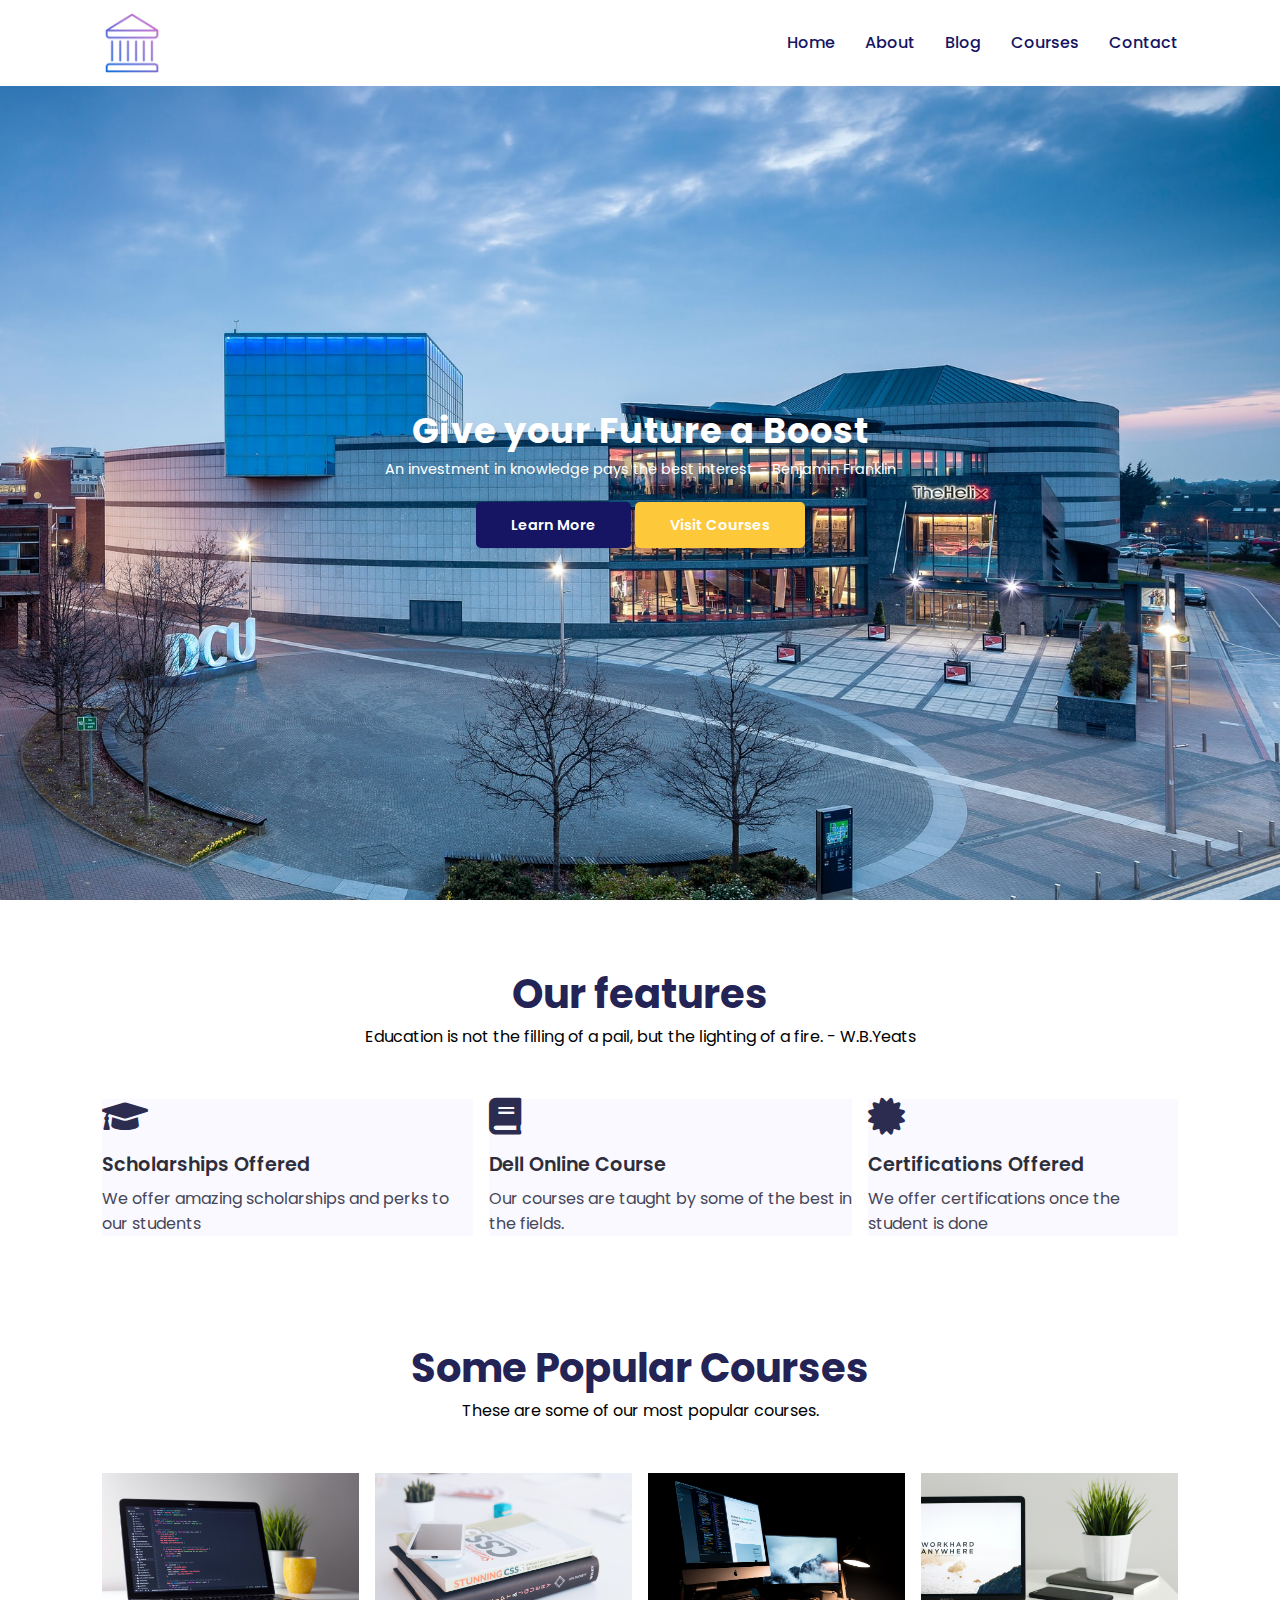
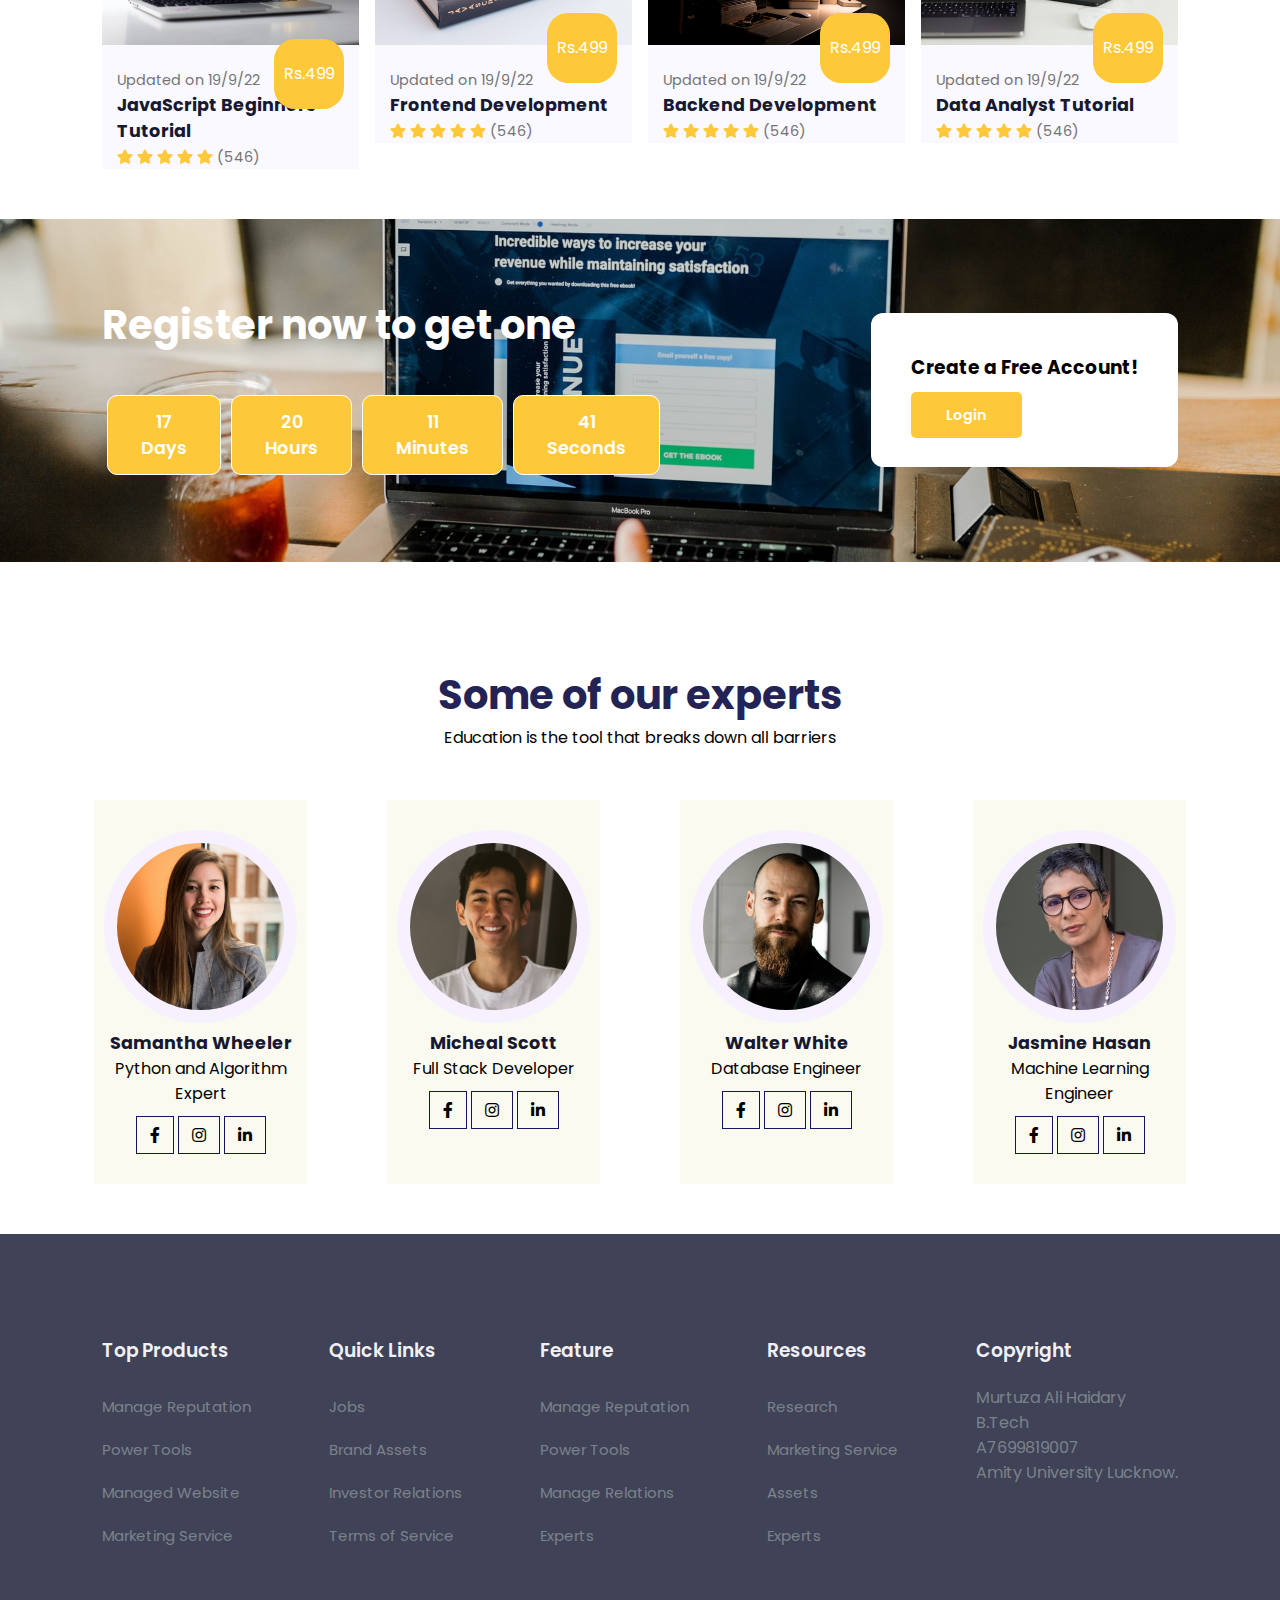
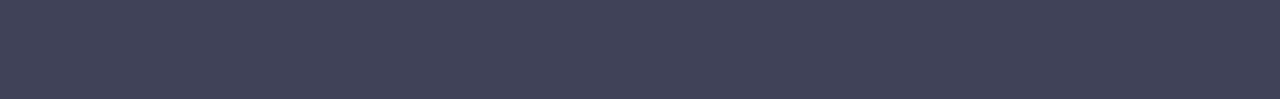
<file: index.html>
<!DOCTYPE html>
<html lang="en">

<head>
    <meta charset="UTF-8">
    <meta http-equiv="X-UA-Compatible" content="IE=edge">
    <meta name="viewport" content="width=device-width, initial-scale=1.0">
    <title>Minor Project</title>

    <link rel="stylesheet" href="https://use.fontawesome.com/releases/v5.15.4/css/all.css" />

    <link rel="stylesheet" href="style.css">
</head>

<body>

    <!-- navbar -->
    <nav>
        <img src="images/museum.png" alt="">
        <div class="navigation">
            <ul>
                <li><a href="#">Home</a></li>
                <li><a href="#">About</a></li>
                <li><a href="#">Blog</a></li>
                <li><a href="#">Courses</a></li>
                <li><a href="#">Contact</a></li>
            </ul>
        </div>
    </nav>

    <!-- home -->
    <section id="home">
        <h2>Give your Future a Boost</h2>
        <p>An investment in knowledge pays the best interest. - Benjamin Franklin</p>
        <div class="btn">
            <a class="blue" href="#">Learn More</a>
            <a class="yellow" href="#">Visit Courses</a>
        </div>
    </section>

    
    <!-- features -->
    <section id="features">
        <h1>Our features</h1>
        <p>Education is not the filling of a pail, but the lighting of a fire. - W.B.Yeats</p>
        <div class="fea-base">
            <div class="fea-box">
                <!-- <span class="icon">🎓</span> -->
                <i class="fas fa-graduation-cap"></i>
                <h3>Scholarships Offered</h3>
                <p>We offer amazing scholarships and perks to our students</p>
            </div>
            <div class="fea-box">
                <i class="fas fa-book"></i>
                <h3>Dell Online Course</h3>
                <p>Our courses are taught by some of the best in the fields.</p>
            </div>
            <div class="fea-box">
                <i class="fas fa-certificate"></i>
                <h3>Certifications Offered</h3>
                <p>We offer certifications once the student is done</p>
            </div>
        </div>
    </section>
    

    
    <!-- Course -->
    <section id="course">
        <h1>Some Popular Courses</h1>
        <p>These are some of our most popular courses.</p>
        <div class="course-box">
            <div class="courses">
                <img src="images/c1.jpg" alt="">
                <div class="details">
                    <span>Updated on 19/9/22</span>
                    <h6>JavaScript Beginners Tutorial</h6>
                    <div class="star">
                        <i class="fas fa-star"></i>
                        <i class="fas fa-star"></i>
                        <i class="fas fa-star"></i>
                        <i class="fas fa-star"></i>
                        <i class="fas fa-star"></i>
                        <span>(546)</span>
                    </div>
                </div>
                <div class="cost">
                    Rs.499
                </div>
            </div>
            <div class="courses">
                <img src="images/c2.jpg" alt="">
                <div class="details">
                    <span>Updated on 19/9/22</span>
                    <h6>Frontend Development</h6>
                    <div class="star">
                        <i class="fas fa-star"></i>
                        <i class="fas fa-star"></i>
                        <i class="fas fa-star"></i>
                        <i class="fas fa-star"></i>
                        <i class="fas fa-star"></i>
                        <span>(546)</span>
                    </div>
                </div>
                <div class="cost">
                    Rs.499
                </div>
            </div>
            <div class="courses">
                <img src="images/c5.jpg" alt="">
                <div class="details">
                    <span>Updated on 19/9/22</span>
                    <h6>Backend Development</h6>
                    <div class="star">
                        <i class="fas fa-star"></i>
                        <i class="fas fa-star"></i>
                        <i class="fas fa-star"></i>
                        <i class="fas fa-star"></i>
                        <i class="fas fa-star"></i>
                        <span>(546)</span>
                    </div>
                </div>
                <div class="cost">
                    Rs.499
                </div>
            </div>
            <div class="courses">
                <img src="images/c4.jpg" alt="">
                <div class="details">
                    <span>Updated on 19/9/22</span>
                    <h6>Data Analyst Tutorial</h6>
                    <div class="star">
                        <i class="fas fa-star"></i>
                        <i class="fas fa-star"></i>
                        <i class="fas fa-star"></i>
                        <i class="fas fa-star"></i>
                        <i class="fas fa-star"></i>
                        <span>(546)</span>
                    </div>
                </div>
                <div class="cost">
                    Rs.499
                </div>
            </div>
        </div>
    </section>

    <!-- registration -->

    <section id="registration">
        <div class="reminder">
            <!-- <p>Get more than 100 courses for free!</p> -->
            <h1>Register now to get one</h1>
            <div class="time">
                <div class="date">
                    17 <br> Days
                </div>
                <div class="date">
                    20 <br> Hours
                </div>
                <div class="date">
                    11 <br> Minutes
                </div>
                <div class="date">
                    41 <br> Seconds
                </div>
            </div>
        </div>

        <div class="form">
            <h3>Create a Free Account!</h3>
            <!-- <input type="text" placeholder="Name" name="" id="">
            <input type="text" placeholder="Email" name="" id="">
            <input type="text" placeholder="Phone" name="" id=""> -->
            <div class="btn">
                <a class="yellow" href="index2.html">Login</a>
            </div>
        </div>
    </section>


    <!-- profiles -->


    <section id="experts">
        <h1>Some of our experts</h1>
        <p>Education is the tool that breaks down all barriers</p>
        <div class="expert-box">
            <div class="profile">
                <img src="images/pro1.webp" alt="">
                <h6>Samantha Wheeler</h6>
                <p>Python and Algorithm Expert</p>
                <div class="pro-links">
                    <i class="fab fa-facebook-f"></i>
                    <i class="fab fa-instagram"></i>
                    <i class="fab fa-linkedin-in"></i>
                </div>
            </div>
            <div class="profile">
                <img src="images/pro2.webp" alt="">
                <h6>Micheal Scott</h6>
                <p>Full Stack Developer</p>
                <div class="pro-links">
                    <i class="fab fa-facebook-f"></i>
                    <i class="fab fa-instagram"></i>
                    <i class="fab fa-linkedin-in"></i>
                </div>
            </div>
            <div class="profile">
                <img src="images/pro3.webp" alt="">
                <h6>Walter White</h6>
                <p>Database Engineer</p>
                <div class="pro-links">
                    <i class="fab fa-facebook-f"></i>
                    <i class="fab fa-instagram"></i>
                    <i class="fab fa-linkedin-in"></i>
                </div>
            </div>
            <div class="profile">
                <img src="images/pro4.webp" alt="">
                <h6>Jasmine Hasan</h6>
                <p>Machine Learning Engineer</p>
                <div class="pro-links">
                    <i class="fab fa-facebook-f"></i>
                    <i class="fab fa-instagram"></i>
                    <i class="fab fa-linkedin-in"></i>
                </div>
            </div>
        </div>
    </section>

    <!-- Footer -->

    <footer>
        <div class="footer-col">
            <h3>Top Products</h3>
            <li>Manage Reputation</li>
            <li>Power Tools</li>
            <li>Managed Website</li>
            <li>Marketing Service</li>
        </div>
        <div class="footer-col">
            <h3>Quick Links</h3>
            <li>Jobs</li>
            <li>Brand Assets</li>
            <li>Investor Relations</li>
            <li>Terms of Service</li>
        </div>
        <div class="footer-col">
            <h3>Feature</h3>
            <li>Manage Reputation</li>
            <li>Power Tools</li>
            <li>Manage Relations</li>
            <li>Experts</li>
        </div>
        <div class="footer-col">
            <h3>Resources</h3>
            <li>Research</li>
            <li>Marketing Service</li>
            <li>Assets</li>
            <li>Experts</li>
        </div>

        <!-- <div class="footer-col">
            <h3>Newsletter</h3>
            <p>We are trusted by huge brands, promo offers are sent monthly.</p>
            <div class="subscribe">
                <input type="text" placeholder="Email">
                <a class="yellow" href="#">SUBSCRIBE NOW!</a>
            </div>
        </div> -->


        <div class="copyright">
            <h3>Copyright</h3>
            <p> Murtuza Ali Haidary<br>
                B.Tech<br>
                A7699819007<br>
                Amity University Lucknow.
            </p>
        </div>
    </footer>


</body>

</html>
</file>
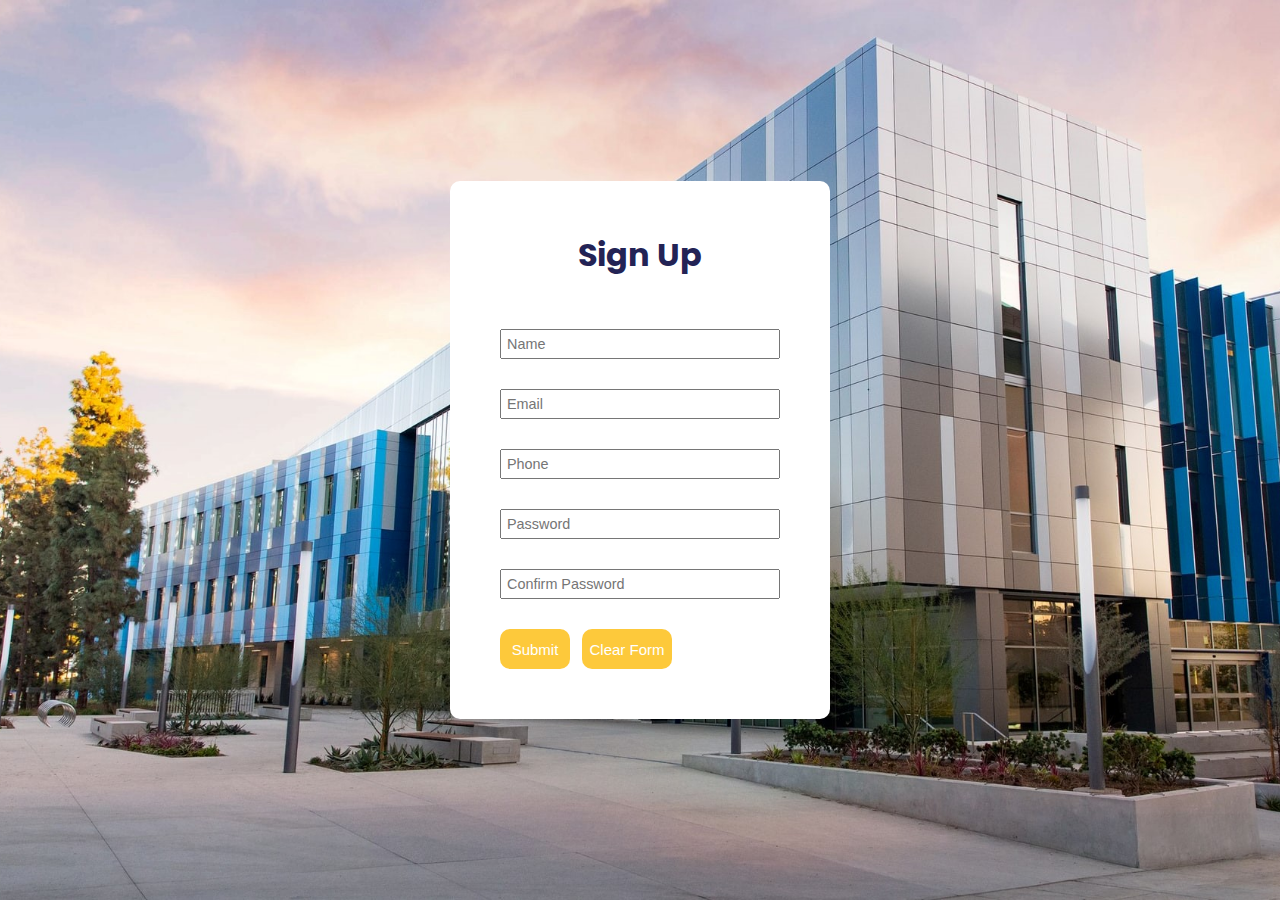
<file: index2.html>
<!DOCTYPE html>
<html lang="en">

<head>
    <meta charset="UTF-8">
    <meta name="viewport" content="width=device-width, initial-scale=1.0">
    <meta http-equiv="X-UA-Compatible" content="ie=edge">
    <title>JavaScript Form Validation</title>
    <link rel="stylesheet" href="style2.css">
    <link rel="stylesheet" href="https://use.fontawesome.com/releases/v5.15.4/css/all.css" />


</head>

<body>
    <div class="pri_container">
        <div class="sub_container">
        <h1>Sign Up</h1><br>
        <form class="form_class" aciton="" name="myForm" onsubmit="return validateForm()" method="post">
            <div class="formdesign" id="name">
                <br><input placeholder="Name" type="text" name="fname" required><br><b><span class="formerror"> </span></b>
            </div>

            <div class="formdesign" id="email">
                <br><input placeholder="Email" type="email" name="femail" required><br><b><span class="formerror"> </span></b>
            </div>

            <div class="formdesign" id="phone">
                <br><input placeholder="Phone" type="phone" name="fphone" required><br><b><span class="formerror"> </span></b>
            </div>

            <div class="formdesign" id="pass">
                <br><input placeholder="Password" type="password" name="fpass" required><br><b><span class="formerror"> </span> </b>
            </div>

            <div class="formdesign" id="cpass">
                <br><input placeholder="Confirm Password" type="password" name="fcpass" required><br>
                <b><span class="formerror"> </span> </b>
            </div>

            <br><input class="but1" type="submit" value="Submit">
            <input class="but2" type="submit" value="Clear Form">

        </form>
    </div>
    </div>
</body>

<script src="index2.js"></script>

</html>
</file>
<file: style.css>
@import url('https://fonts.googleapis.com/css2?family=Poppins&display=swap');

* {
    margin: 0;
    padding: 0;
    box-sizing: border-box;
}


body {
    font-family: 'Poppins', sans-serif;

}

/* global tags */

h1 {
    font-size: 2.5rem;
    font-weight: 700;
    color: rgb(35, 35, 85);
}

span {
    font-size: 0.9rem;
    color: #757373;
}

h6 {
    font-size: 1.1rem;
    color: rgb(24, 24, 49);
}

/* nav */

nav {
    position: fixed;
    width: 100%;
    background-color: #fff;
    display: flex;
    flex-direction: row;
    justify-content: space-between;
    align-items: center;
    padding: 1vw 8vw;
    /* box-shadow: 2px 2px 10px rgb(0, 0, 0, 0.15);        (x, y, rad, ) */
}

nav img {
    width: 60px;
    cursor: pointer;
}

nav .navigation ul {
    display: flex;
    justify-content: flex-end;
    align-items: center;
}

nav .navigation ul li {
    list-style: none;
    margin-left: 30px;
}

nav .navigation ul li a {
    text-decoration: none;
    color: rgb(21, 21, 100);
    font-size: 16px;
    font-weight: 500;
}

nav .navigation ul li a:hover {
    color: #FDC93B;
    transition: 0.3s ease;
}

/* home */

#home {
    background-image: url("images/back2.jpg");
    width: 100%;
    height: 100vh;
    background-size: cover;
    background-position: center;
    display: flex;
    flex-direction: column;
    justify-content: center;
    align-items: center;
    text-align: center;
    padding-top: 40px;
}

#home h2 {
    color: #fff;
    font-size: 2.2rem;
    letter-spacing: 1px;   
}

#home h2:hover {
    color: #FDC93B;
    font-size: 2.2rem;
    letter-spacing: 1px; 
    transition: 0.3s ease;  
}

#home p {
    width: 50%;
    color: #fff;
    font-size: 0.9rem;
    line-height: 25px; 
}

#home p:hover {
    width: 50%;
    color: #FDC93B;
    font-size: 0.9rem;
    line-height: 25px; 
    transition: 0.3s ease;
}

#home a {
    text-decoration: none;
    font-size: 0.9rem;
    padding: 13px 35px;
    background-color: #fff;
    font-weight: 600;
    border-radius: 5px;
}

#home .btn {
    margin-top: 30px;
}

#home a.blue {
    color: #fff;
    background-color: rgb(21, 21, 100);
    transition: 0.3s ease;
}

#home a.blue:hover {
    color: rgb(21, 21, 100);
    background-color: #fff;
}

#home a.yellow {
    color: #fff;
    background-color: #FDC93B; 
    transition: 0.3s ease;
}

#home a.yellow:hover {
    color: rgb(21, 21, 100);
    background-color: #fff; 
}

/* feature */

#features {
    padding: 5vw 8vw 0 8vw;
    text-align: center;
}

/* #features .fea-base {
    display: grid;
    grid-template-columns: repeat(auto-fit, minimax(320px, 1fr));
    grid-gap: 1rem;
    margin-top: 50px;
} */

#features .fea-box {
    background-color: #F9F9FF;
    text-align: start;
}

#features .fea-box i {
    font-size: 2.3rem;
    color: rgb(44, 44, 80);
}

#features .fea-box h3 {
    font-size: 1.2rem;
    font-weight: 600;
    color: rgb(46, 46, 59);
    padding: 13px 0 7px 0; 
    /* text-align: center; */
}

#features .fea-box p {
    font-size: 1rem;
    font-weight: 400;
    color: rgb(70, 70, 87);
}

#features .fea-base {
    display: flex;
    grid-template-columns: repeat(auto-fit, minimax(320px, 1fr));
    grid-gap: 1rem;
    margin-top: 50px;
    justify-content: center;
}


/* course */

#course {
    padding: 8vw 8vw 0 8vw;
    text-align: center;
    padding-bottom: 50px;
}

#course .courses {
    text-align: start;
    background-color: #F9F9FF;
    height: 100%;
    position: relative;
}

#course .courses img {
    width: 100%;
    height: 60%;
    background-size: cover;
    background-position: center;
}

#course .course-box {
    display: flex;
    grid-template-columns: repeat(auto-fit, minimax(320px, 1fr));
    grid-gap: 1rem;
    margin-top: 50px;
}

#course .courses .details {
    padding: 15px 15px 0 15px;
}

#course .courses .details i {
    color: #FDC93B;
    font-size: 0.9rem;
}

#course .courses .cost {
    /* background-color: rgb(74, 74, 136); */
    background-color: #FDC93B;
    color: #fff;
    line-height: 70px;
    width: 70px;
    height: 70px;
    text-align: center;
    border-radius: 30%;
    position: absolute;
    right: 15px;
    bottom: 60px;
    transition: 0.3s ease;
}

#course .courses .cost:hover {
    background-color: #fff;
    color: #FDC93B;
    line-height: 70px;
    width: 70px;
    height: 70px;
    text-align: center;
    border-radius: 30%;
    position: absolute;
    right: 15px;
    bottom: 60px;
}


/* registration */

#registration {
    padding: 6vw 8vw 6vw 8vw;
    background-image: url(images/signup.jpg);
    width: 100%;
    height: 100%;
    background-size: cover;
    background-position: center;
    display: flex;
    justify-content: space-between;
    align-items: center;
}

#registration .reminder {
    color: #fff;
}

#registration .reminder h1 {
    color: #fff;
}

#registration .reminder .time {
    display: flex;
    margin-top: 40px;
}

#registration .reminder .time .date {
    text-align: center;
    padding: 13px 33px;
    /* backdrop-filter: blur(4px); */
    border-radius: 10px;
    margin: 0 5px 10px 5px;
    border: 1px solid white;
    font-size: 1.1rem;
    font-weight: 600;
    background-color: #FDC93B;
}

#registration .form {
    background-color: white;
    border-radius: 12px;
    display: flex;
    flex-direction: column;
    padding: 40px;
}

#registration .form input {
    margin: 15px 0;
    padding: 15px 10px;
    border: 1px solid rgb(84, 40, 241);
    outline: none;
}

#registration .form input ::placeholder {
    color: #413c3c;
    font-weight: 500;
    font-size: 0.9rem;
    
}

#registration a.yellow {
    text-decoration: none;
    font-size: 0.9rem;
    padding: 13px 35px;
    background-color: #fff;
    font-weight: 600;
    border-radius: 5px;
    color: #fff;
    background-color: #FDC93B; 
    transition: 0.3s ease;
}

#registration a.yellow:hover {
    color: rgb(21, 21, 100);
    background-color: #fff; 
}

#registration .form .btn {
    margin-top: 20px;
}


/* experts */

#experts {
    padding: 8vw 8vw 0 8vw;
    text-align: center;
}

#experts .expert-box {
    display: flex;
    justify-content: center;
    grid-template-columns: repeat(auto-fit, minimax(250px, 1fr));
    grid-gap: 5rem;
    margin-top: 50px;
}

#experts .expert-box .profile {
    background-color: #fafaf1;
    padding: 30px 10px;
}

.pro-links {
    margin-top: 10px;
}

.pro-links i {
    padding: 10px 13px;
    border: 1px solid rgb(21, 21, 100);
    cursor: pointer;
}

.pro-links i:hover {
    background-color: rgb(21, 21, 100);
    color: #fff;
    border: 1px solid rgb(21, 21, 100);
    cursor: pointer;
    transition: 0.3s ease;
}


/* Footer */


footer {
    margin-top: 50px;
    padding-top: 5vh;
    padding: 8vw;
    /* background-color: #101C32; */
    background-color: #404258;
    display: flex;
    justify-content: space-between;
    align-items: flex-start;
    flex-wrap: wrap;
}

footer .footer-col {
    padding-bottom: 40px;
}

footer h3 {
    color: rgb(241, 240, 245);
    font-weight: 600;
    padding-bottom: 20px;
}

footer li {
    list-style: none;
    color: #7b838a;
    padding: 10px 0;
    font-size: 15px;
    cursor: pointer;
}

footer li:hover {
    color: rgb(241, 240, 245);
    transition: 0.3s ease;
}

footer p {
    color: #7b838a;
}

footer .subscribe {
    margin-top: 20px;
}

footer input {
    width: 220px;
    padding: 15px 12px;
    background-color: #334F6C;
    border: none;
    outline: none;
    color: #fff;
}

footer .subscribe a {
    text-decoration: none;
    font-size: 0.9rem;
    padding: 12px 15px;
    background-color: #fff;
    font-weight: 600;
}

footer .subscribe a.yellow {
    color: #2c2c2c;
    background-color: #FDC93B;
    transition: 0.3s ease;
}

footer .subscribe a.yellow:hover {
    color: rgb(21, 21, 100);
    background-color: #fff;
}

/* span */

.copyright p:hover {
    color: #fff;
    transition: 0.3s ease;
    border: 1px;
    border-style: groove;
}

/* .copyright p {
    border: 1px;
    border-style: groove;
} */
</file>
<file: style2.css>
@import url('https://fonts.googleapis.com/css2?family=Poppins&display=swap');

* {
    margin: 0;
    padding: 0;
    box-sizing: border-box;
}

body {
    font-family: 'Poppins', sans-serif;
}

.pri_container {
    width: 100%;
    height: 100vh;
    background-image: url(images/back.jpg);
    background-size: cover;
    background-position: center;
    display: flex;
    flex-direction: column;
    align-items: center;
    justify-content: center;
}

.pri_container .sub_container {
    display: flex;
    flex-direction: column;
    align-items: center;
    justify-content: center;
    border-radius: 10px;
    background-color: #fff;
    padding: 50px;
}

.pri_container .sub_container h1 {
    color: rgb(35, 35, 85);
}

.pri_container .sub_container h1:hover {
    color: #FDC93B;
    transition: 0.3s ease;
}

.pri_container .sub_container .formdesign input {
    width: 280px;
    height: 30px;
    padding-left: 5px;
    font-size: 0.9rem;
    padding-top: 0;
}

.pri_container .sub_container .formdesign {
    padding: 0 0 5px 0;
}

.pri_container .sub_container .form_class .but1 {
    width: 70px;
    height: 40px;
    font-size: 15px;
    border-radius: 10px;
    border-color: #FDC93B;
    background-color: #FDC93B;
    color: #fff;
    margin-right: 8px;
    border-style: none;
}

.pri_container .sub_container .form_class .but1:hover {
    width: 70px;
    height: 40px;
    font-size: 15px;
    border-radius: 10px;
    border-color: #fff;
    background-color: #fff;
    color: #FDC93B;
    margin-right: 8px;
    border-style: none;
}

.pri_container .sub_container .form_class .but2 {
    width: 90px;
    height: 40px;
    font-size: 15px;
    border-radius: 10px;
    border-color: #FDC93B;
    background-color: #FDC93B;
    color: #fff;
    border-style: none;
}

.pri_container .sub_container .form_class .but2:hover {
    width: 90px;
    height: 40px;
    font-size: 15px;
    border-radius: 10px;
    border-color: #fff;
    background-color: #fff;
    color: #FDC93B;
    border-style: none;
}

.pri_container .sub_container .form_class .formdesign .formerror {
    font-size: 13px;
    color: crimson;
}
</file>
